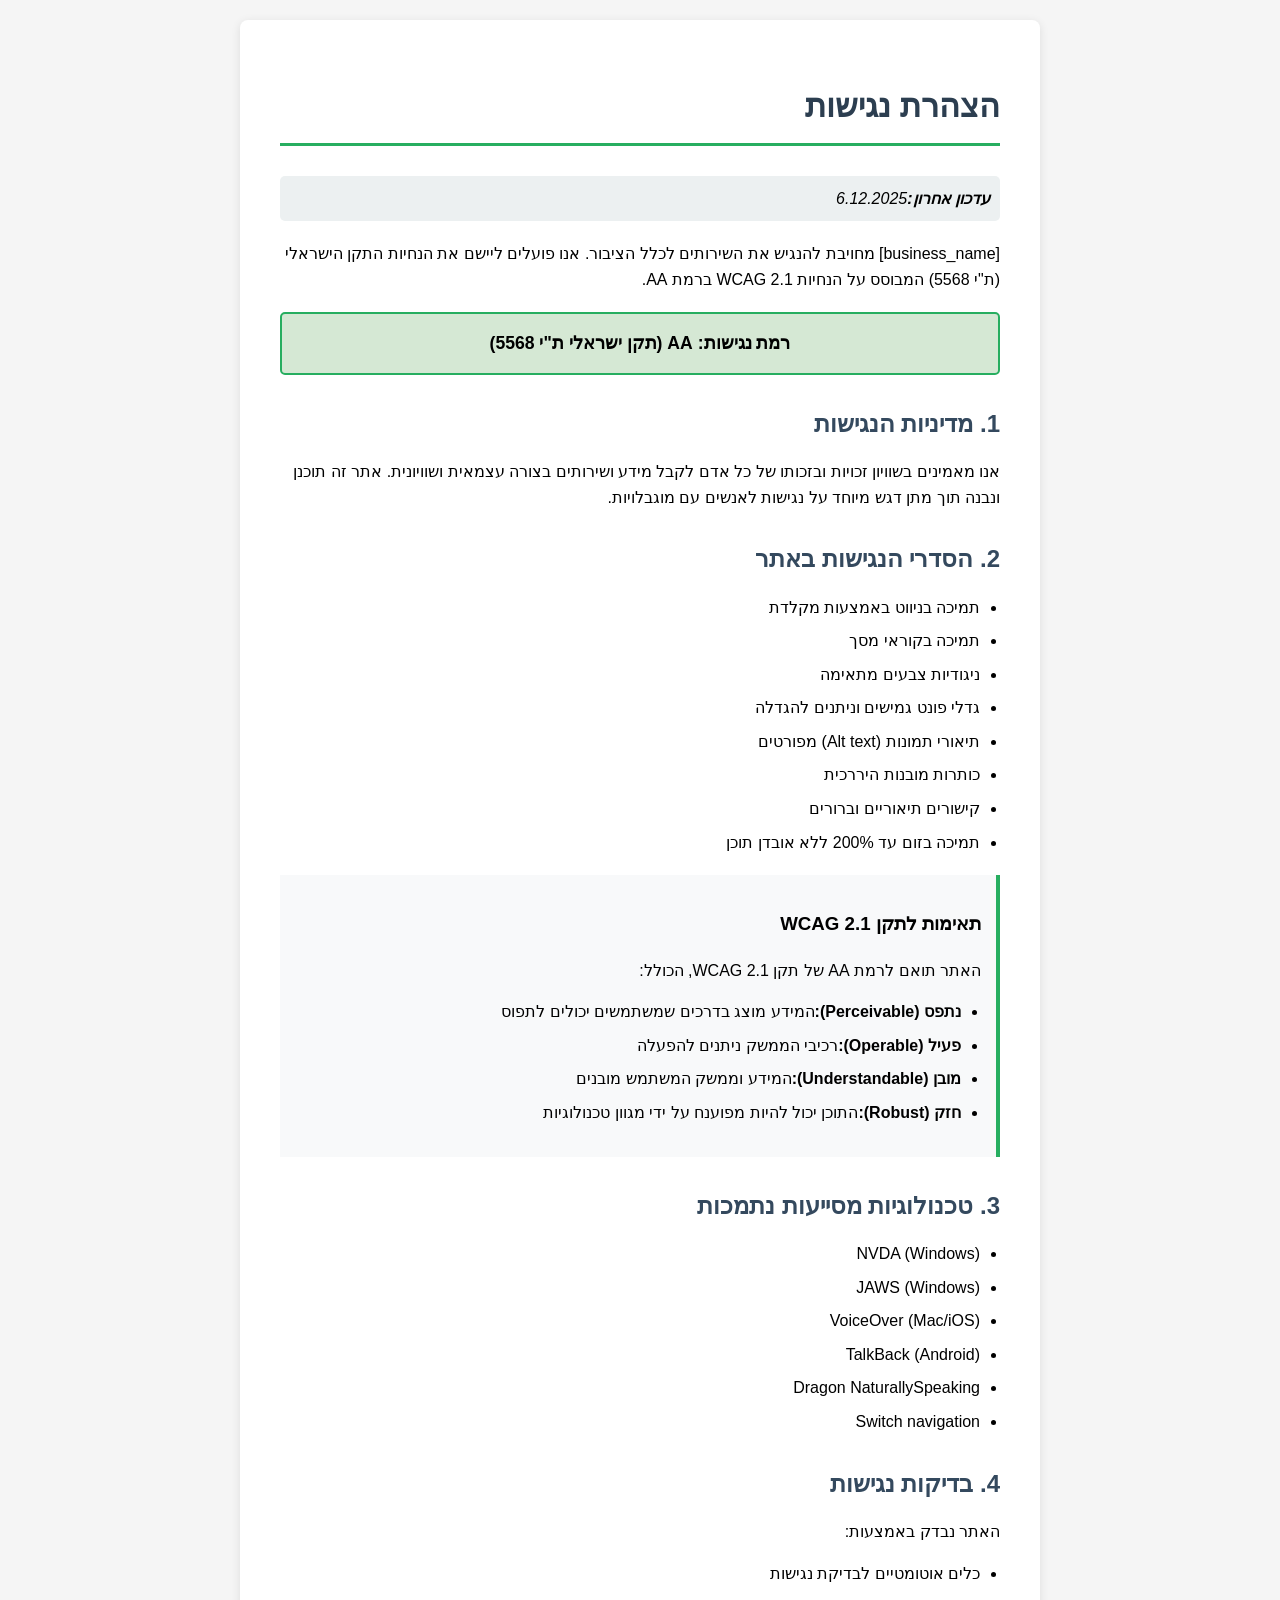
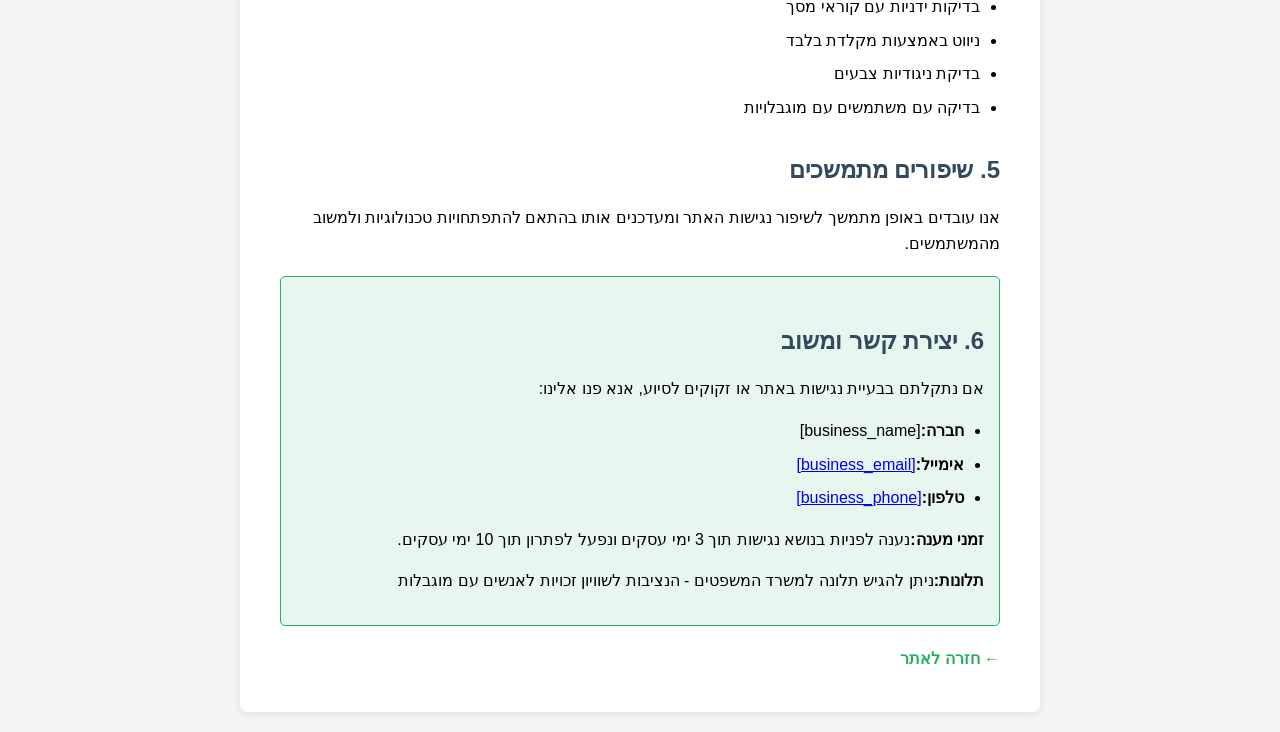
<file: public/accessibility.html>
<!doctype html><html dir="rtl" lang="he"><head><meta charset="UTF-8"><meta content="width=device-width,initial-scale=1" name="viewport"><title>הצהרת נגישות - [business_name]</title><style>body{font-family:'Segoe UI',Tahoma,Geneva,Verdana,sans-serif;line-height:1.6;max-width:800px;margin:0 auto;padding:20px;background-color:#f5f5f5;direction:rtl}.container{background:#fff;padding:40px;border-radius:8px;box-shadow:0 2px 10px rgba(0,0,0,.1)}h1{color:#2c3e50;border-bottom:3px solid #27ae60;padding-bottom:10px;margin-bottom:30px}h2{color:#34495e;margin-top:30px;margin-bottom:15px}.last-updated{background:#ecf0f1;padding:10px;border-radius:5px;margin-bottom:20px;font-style:italic}.contact-info{background:#e8f6f0;border:1px solid #27ae60;padding:15px;border-radius:5px;margin-top:20px}.compliance-level{background:#d5e8d4;border:2px solid #27ae60;padding:15px;border-radius:5px;margin:20px 0;text-align:center;font-weight:700;font-size:1.1em}ul{padding-right:20px}li{margin-bottom:8px}.back-link{display:inline-block;margin-top:20px;color:#27ae60;text-decoration:none;font-weight:700}.back-link:hover{text-decoration:underline}.wcag-info{background:#f8f9fa;border-right:4px solid #27ae60;padding:15px;margin:20px 0}</style></head><body><div class="container"><h1>הצהרת נגישות</h1><div class="last-updated"><strong>עדכון אחרון:</strong>6.12.2025</div><p>[business_name] מחויבת להנגיש את השירותים לכלל הציבור. אנו פועלים ליישם את הנחיות התקן הישראלי (ת"י 5568) המבוסס על הנחיות WCAG 2.1 ברמת AA.</p><div class="compliance-level">רמת נגישות: AA (תקן ישראלי ת"י 5568)</div><h2>1. מדיניות הנגישות</h2><p>אנו מאמינים בשוויון זכויות ובזכותו של כל אדם לקבל מידע ושירותים בצורה עצמאית ושוויונית. אתר זה תוכנן ונבנה תוך מתן דגש מיוחד על נגישות לאנשים עם מוגבלויות.</p><h2>2. הסדרי הנגישות באתר</h2><ul><li>תמיכה בניווט באמצעות מקלדת</li><li>תמיכה בקוראי מסך</li><li>ניגודיות צבעים מתאימה</li><li>גדלי פונט גמישים וניתנים להגדלה</li><li>תיאורי תמונות (Alt text) מפורטים</li><li>כותרות מובנות היררכית</li><li>קישורים תיאוריים וברורים</li><li>תמיכה בזום עד 200% ללא אובדן תוכן</li></ul><div class="wcag-info"><h3>תאימות לתקן WCAG 2.1</h3><p>האתר תואם לרמת AA של תקן WCAG 2.1, הכולל:</p><ul><li><strong>נתפס (Perceivable):</strong>המידע מוצג בדרכים שמשתמשים יכולים לתפוס</li><li><strong>פעיל (Operable):</strong>רכיבי הממשק ניתנים להפעלה</li><li><strong>מובן (Understandable):</strong>המידע וממשק המשתמש מובנים</li><li><strong>חזק (Robust):</strong>התוכן יכול להיות מפוענח על ידי מגוון טכנולוגיות</li></ul></div><h2>3. טכנולוגיות מסייעות נתמכות</h2><ul><li>NVDA (Windows)</li><li>JAWS (Windows)</li><li>VoiceOver (Mac/iOS)</li><li>TalkBack (Android)</li><li>Dragon NaturallySpeaking</li><li>Switch navigation</li></ul><h2>4. בדיקות נגישות</h2><p>האתר נבדק באמצעות:</p><ul><li>כלים אוטומטיים לבדיקת נגישות</li><li>בדיקות ידניות עם קוראי מסך</li><li>ניווט באמצעות מקלדת בלבד</li><li>בדיקת ניגודיות צבעים</li><li>בדיקה עם משתמשים עם מוגבלויות</li></ul><h2>5. שיפורים מתמשכים</h2><p>אנו עובדים באופן מתמשך לשיפור נגישות האתר ומעדכנים אותו בהתאם להתפתחויות טכנולוגיות ולמשוב מהמשתמשים.</p><div class="contact-info"><h2>6. יצירת קשר ומשוב</h2><p>אם נתקלתם בבעיית נגישות באתר או זקוקים לסיוע, אנא פנו אלינו:</p><ul><li><strong>חברה:</strong>[business_name]</li><li><strong>אימייל:</strong><a href="mailto:[business_email]">[business_email]</a></li><li><strong>טלפון:</strong><a href="tel:[business_phone]">[business_phone]</a></li></ul><p><strong>זמני מענה:</strong>נענה לפניות בנושא נגישות תוך 3 ימי עסקים ונפעל לפתרון תוך 10 ימי עסקים.</p><p><strong>תלונות:</strong>ניתן להגיש תלונה למשרד המשפטים - הנציבות לשוויון זכויות לאנשים עם מוגבלות</p></div><a href="/" class="back-link">← חזרה לאתר</a></div></body></html>
</file>
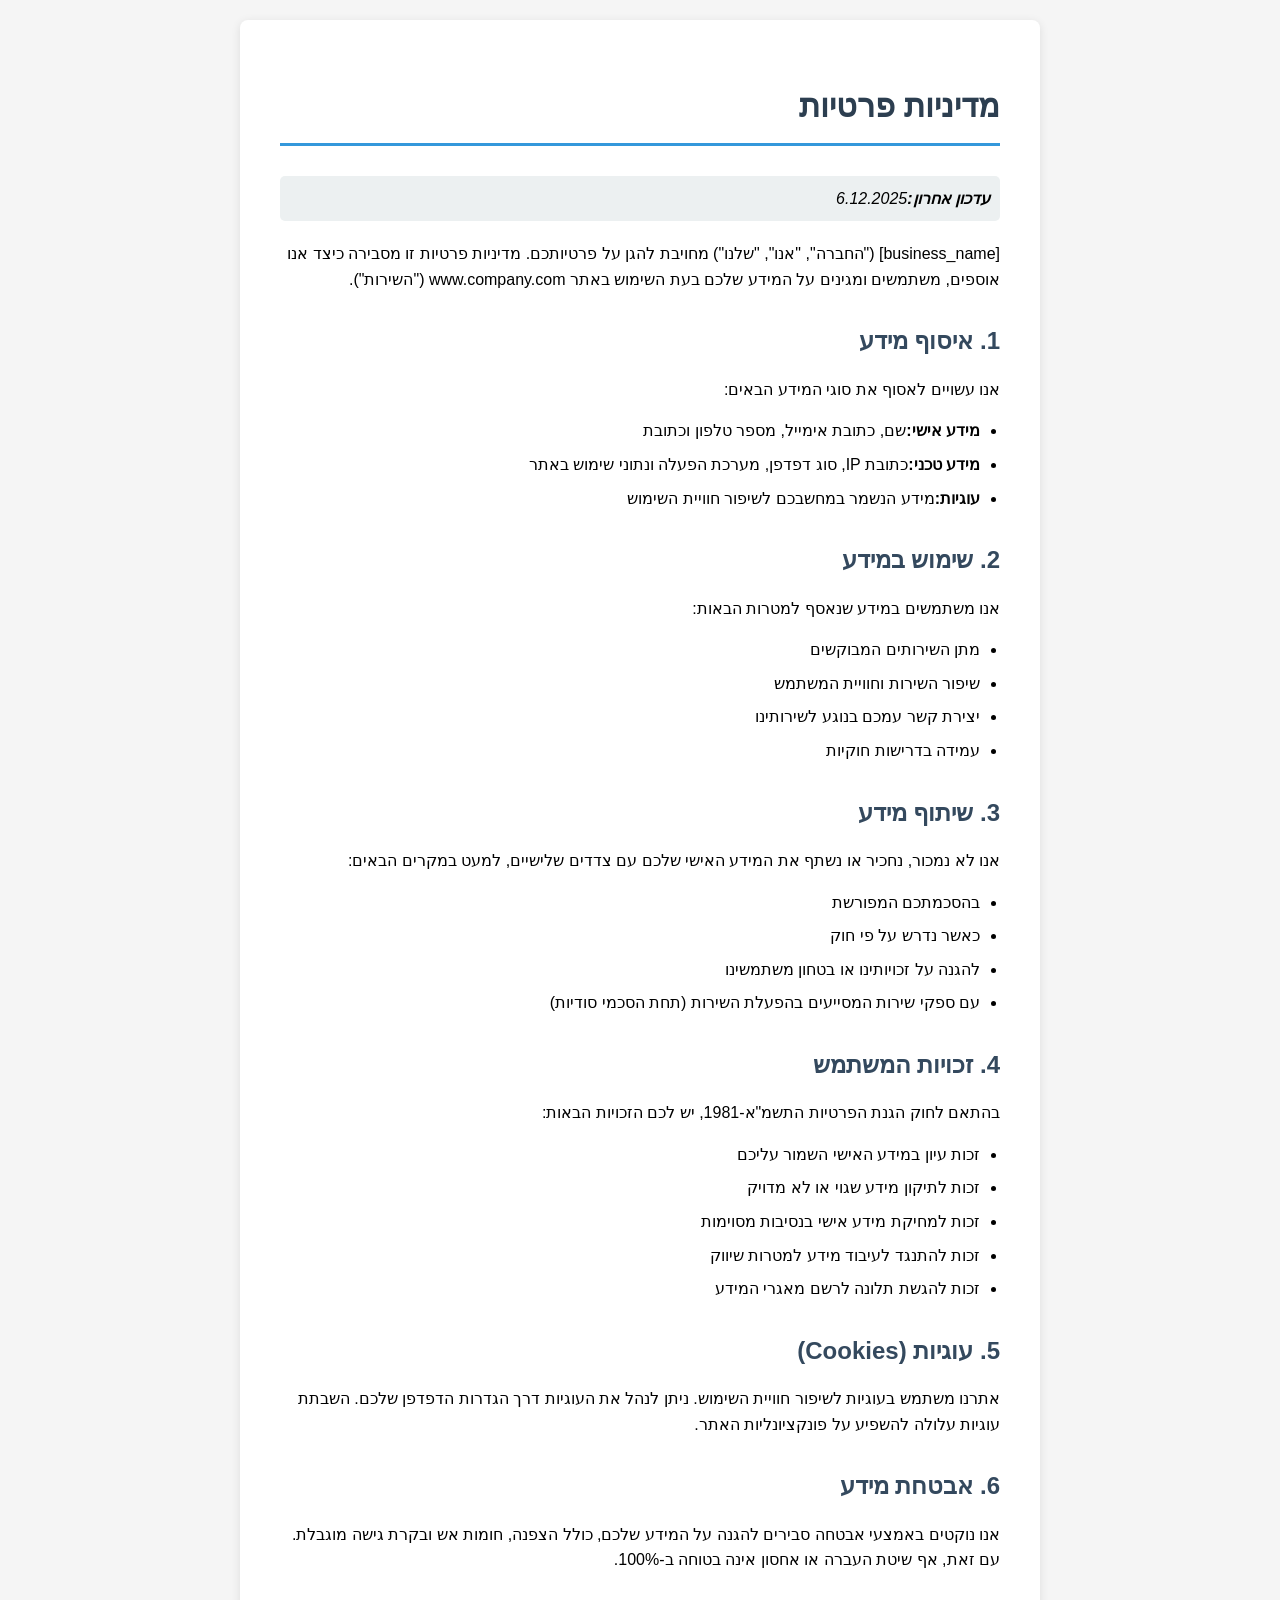
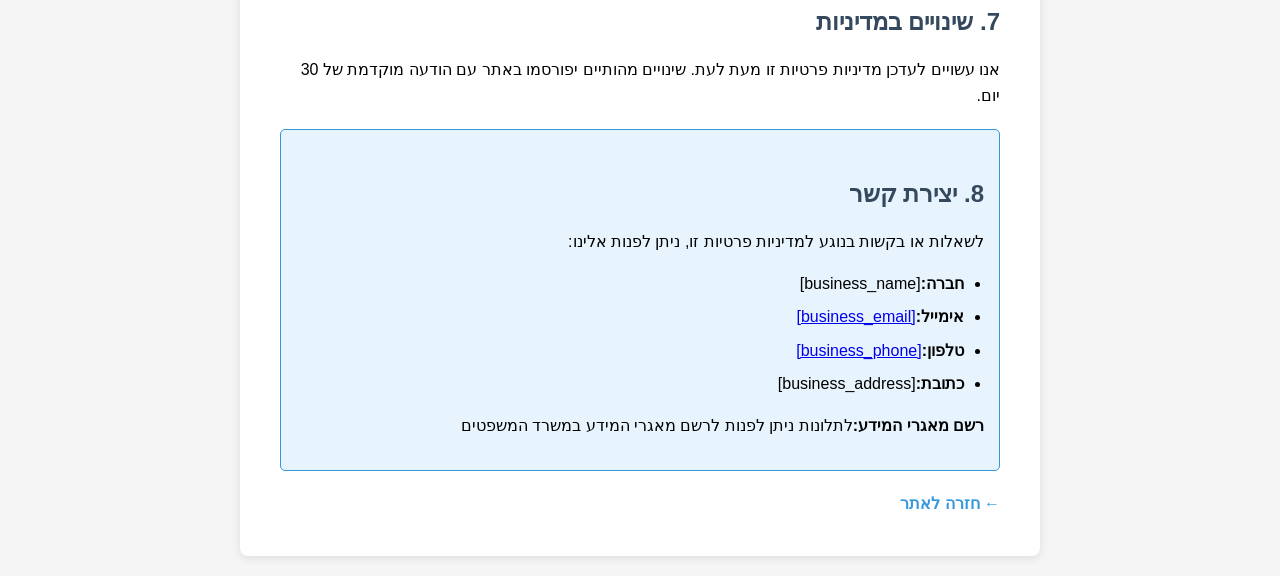
<file: public/privacy.html>
<!doctype html><html dir="rtl" lang="he"><head><meta charset="UTF-8"><meta content="width=device-width,initial-scale=1" name="viewport"><title>מדיניות פרטיות - [business_name]</title><style>body{font-family:'Segoe UI',Tahoma,Geneva,Verdana,sans-serif;line-height:1.6;max-width:800px;margin:0 auto;padding:20px;background-color:#f5f5f5;direction:rtl}.container{background:#fff;padding:40px;border-radius:8px;box-shadow:0 2px 10px rgba(0,0,0,.1)}h1{color:#2c3e50;border-bottom:3px solid #3498db;padding-bottom:10px;margin-bottom:30px}h2{color:#34495e;margin-top:30px;margin-bottom:15px}.last-updated{background:#ecf0f1;padding:10px;border-radius:5px;margin-bottom:20px;font-style:italic}.contact-info{background:#e8f4fd;border:1px solid #3498db;padding:15px;border-radius:5px;margin-top:20px}ul{padding-right:20px}li{margin-bottom:8px}.back-link{display:inline-block;margin-top:20px;color:#3498db;text-decoration:none;font-weight:700}.back-link:hover{text-decoration:underline}</style></head><body><div class="container"><h1>מדיניות פרטיות</h1><div class="last-updated"><strong>עדכון אחרון:</strong>6.12.2025</div><p>[business_name] ("החברה", "אנו", "שלנו") מחויבת להגן על פרטיותכם. מדיניות פרטיות זו מסבירה כיצד אנו אוספים, משתמשים ומגינים על המידע שלכם בעת השימוש באתר www.company.com ("השירות").</p><h2>1. איסוף מידע</h2><p>אנו עשויים לאסוף את סוגי המידע הבאים:</p><ul><li><strong>מידע אישי:</strong>שם, כתובת אימייל, מספר טלפון וכתובת</li><li><strong>מידע טכני:</strong>כתובת IP, סוג דפדפן, מערכת הפעלה ונתוני שימוש באתר</li><li><strong>עוגיות:</strong>מידע הנשמר במחשבכם לשיפור חוויית השימוש</li></ul><h2>2. שימוש במידע</h2><p>אנו משתמשים במידע שנאסף למטרות הבאות:</p><ul><li>מתן השירותים המבוקשים</li><li>שיפור השירות וחוויית המשתמש</li><li>יצירת קשר עמכם בנוגע לשירותינו</li><li>עמידה בדרישות חוקיות</li></ul><h2>3. שיתוף מידע</h2><p>אנו לא נמכור, נחכיר או נשתף את המידע האישי שלכם עם צדדים שלישיים, למעט במקרים הבאים:</p><ul><li>בהסכמתכם המפורשת</li><li>כאשר נדרש על פי חוק</li><li>להגנה על זכויותינו או בטחון משתמשינו</li><li>עם ספקי שירות המסייעים בהפעלת השירות (תחת הסכמי סודיות)</li></ul><h2>4. זכויות המשתמש</h2><p>בהתאם לחוק הגנת הפרטיות התשמ"א-1981, יש לכם הזכויות הבאות:</p><ul><li>זכות עיון במידע האישי השמור עליכם</li><li>זכות לתיקון מידע שגוי או לא מדויק</li><li>זכות למחיקת מידע אישי בנסיבות מסוימות</li><li>זכות להתנגד לעיבוד מידע למטרות שיווק</li><li>זכות להגשת תלונה לרשם מאגרי המידע</li></ul><h2>5. עוגיות (Cookies)</h2><p>אתרנו משתמש בעוגיות לשיפור חוויית השימוש. ניתן לנהל את העוגיות דרך הגדרות הדפדפן שלכם. השבתת עוגיות עלולה להשפיע על פונקציונליות האתר.</p><h2>6. אבטחת מידע</h2><p>אנו נוקטים באמצעי אבטחה סבירים להגנה על המידע שלכם, כולל הצפנה, חומות אש ובקרת גישה מוגבלת. עם זאת, אף שיטת העברה או אחסון אינה בטוחה ב-100%.</p><h2>7. שינויים במדיניות</h2><p>אנו עשויים לעדכן מדיניות פרטיות זו מעת לעת. שינויים מהותיים יפורסמו באתר עם הודעה מוקדמת של 30 יום.</p><div class="contact-info"><h2>8. יצירת קשר</h2><p>לשאלות או בקשות בנוגע למדיניות פרטיות זו, ניתן לפנות אלינו:</p><ul><li><strong>חברה:</strong>[business_name]</li><li><strong>אימייל:</strong><a href="mailto:[business_email]">[business_email]</a></li><li><strong>טלפון:</strong><a href="tel:[business_phone]">[business_phone]</a></li><li><strong>כתובת:</strong>[business_address]</li></ul><p><strong>רשם מאגרי המידע:</strong>לתלונות ניתן לפנות לרשם מאגרי המידע במשרד המשפטים</p></div><a href="/" class="back-link">← חזרה לאתר</a></div></body></html>
</file>
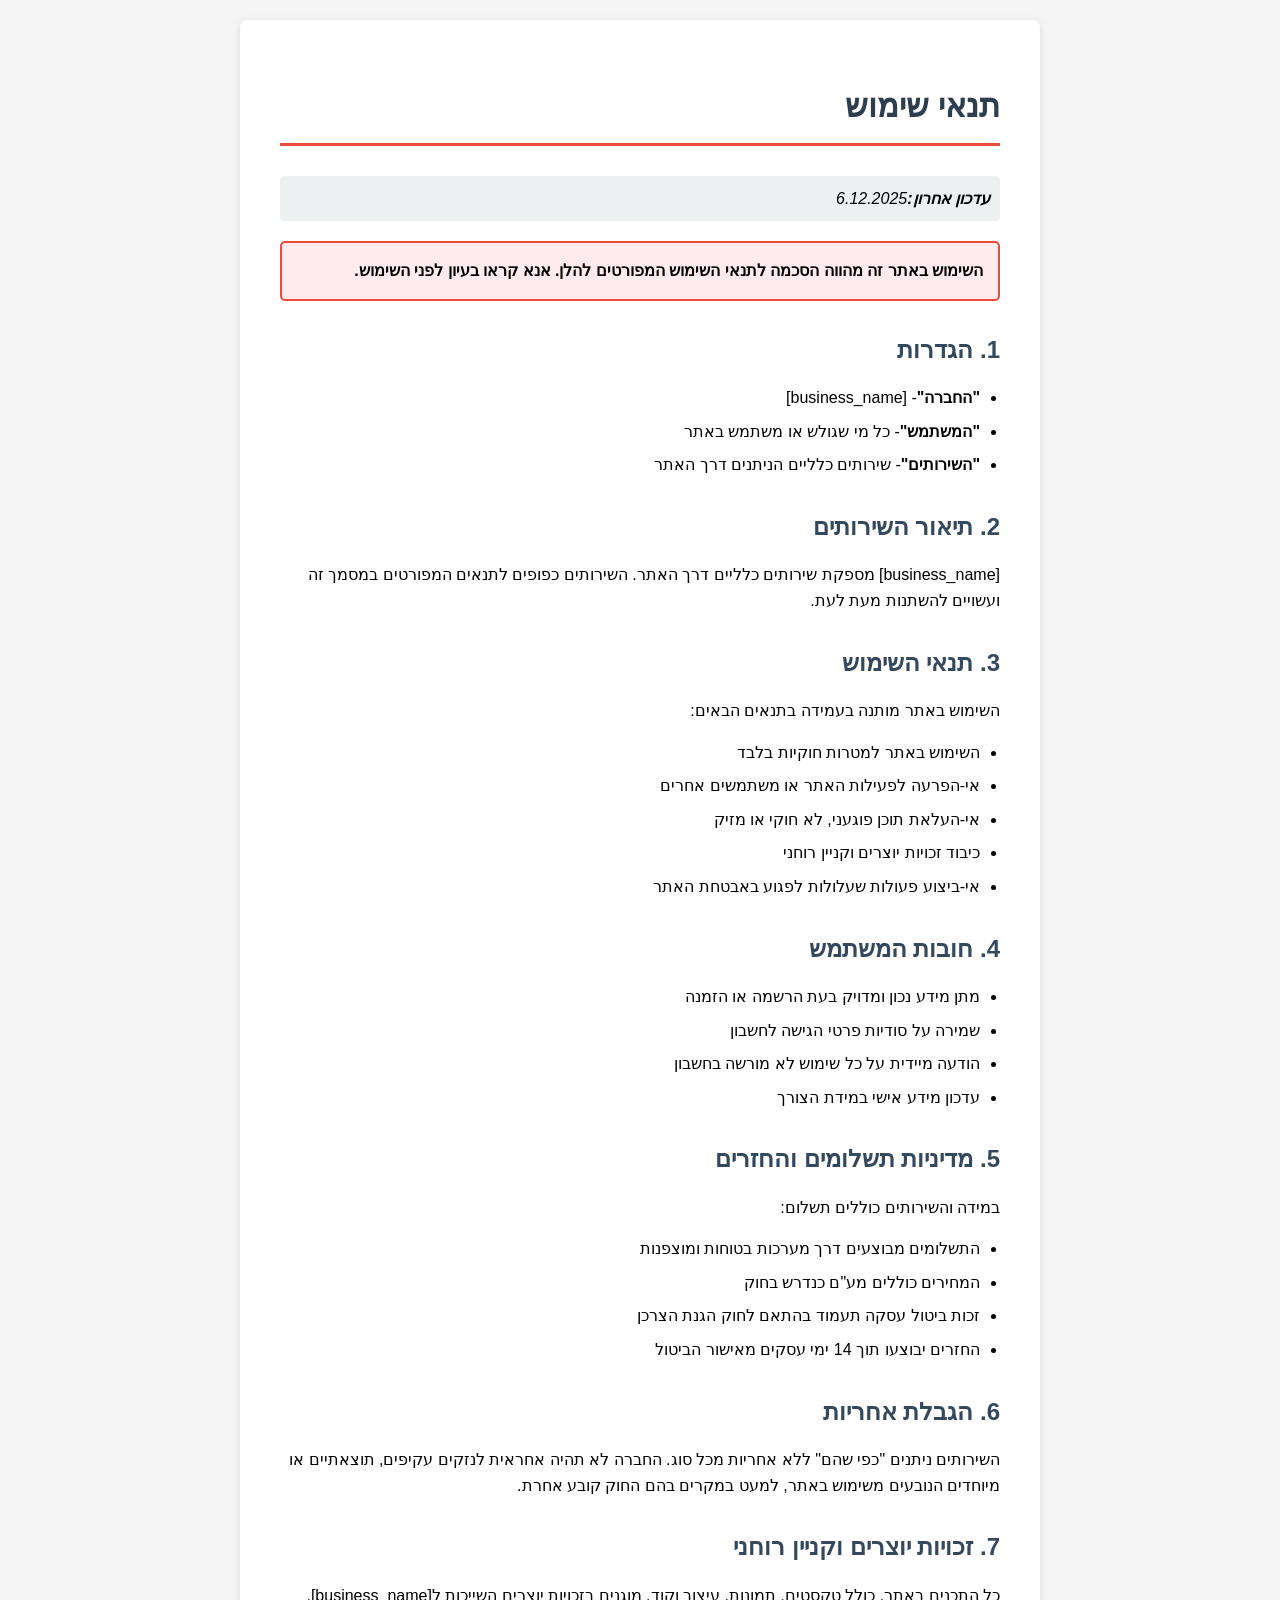
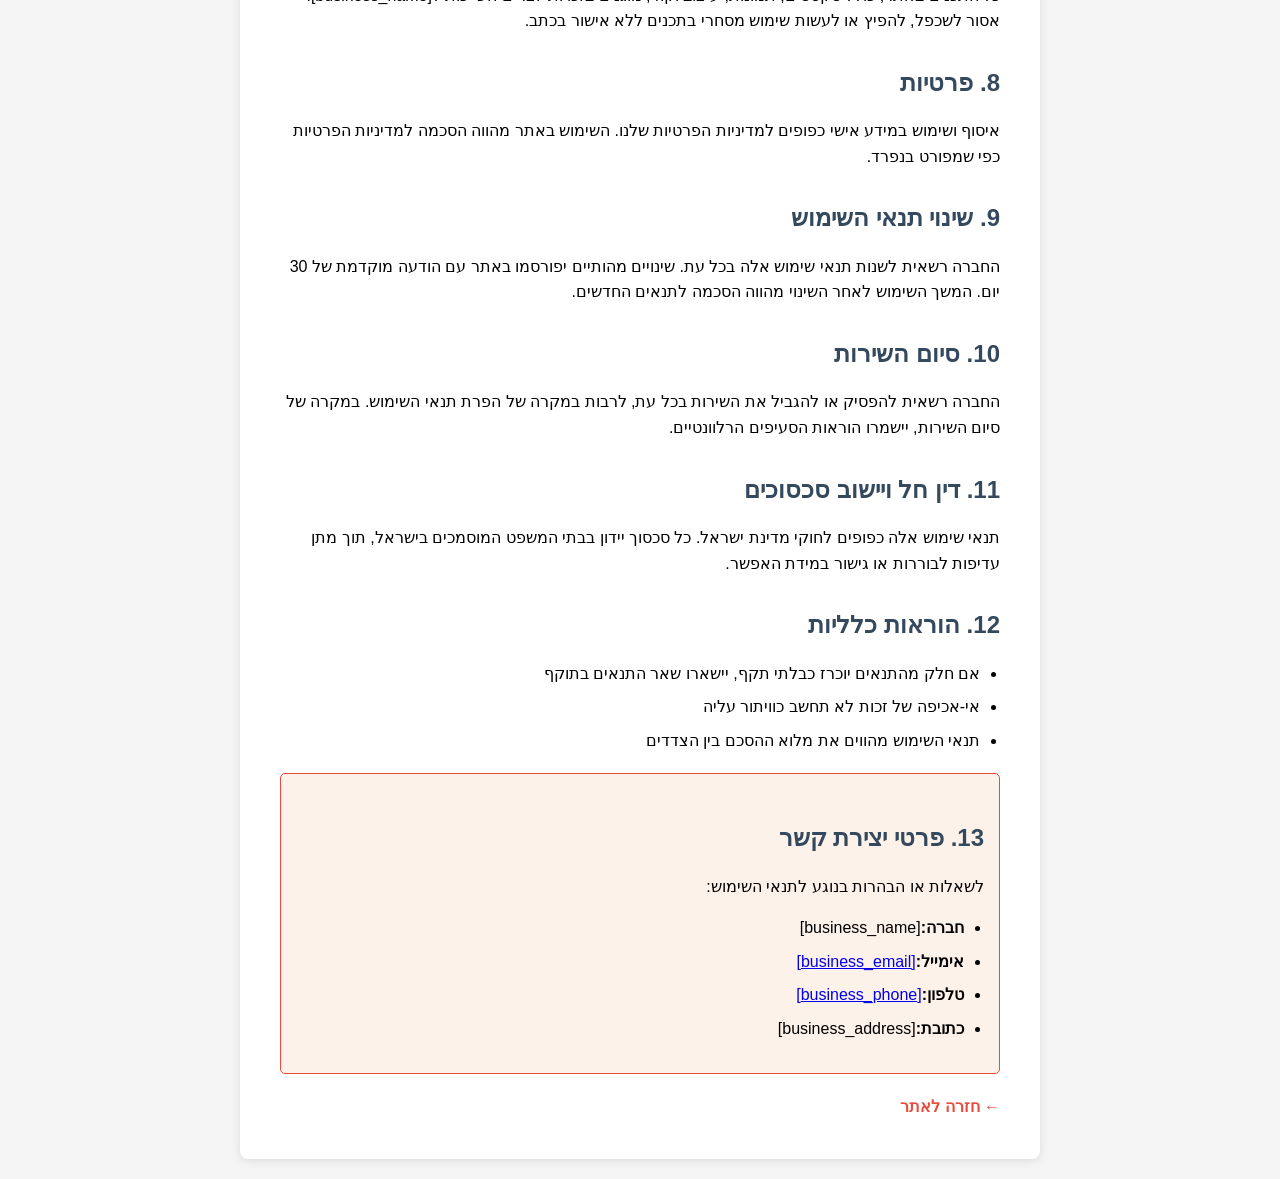
<file: public/terms.html>
<!doctype html><html dir="rtl" lang="he"><head><meta charset="UTF-8"><meta content="width=device-width,initial-scale=1" name="viewport"><title>תנאי שימוש - [business_name]</title><style>body{font-family:'Segoe UI',Tahoma,Geneva,Verdana,sans-serif;line-height:1.6;max-width:800px;margin:0 auto;padding:20px;background-color:#f5f5f5;direction:rtl}.container{background:#fff;padding:40px;border-radius:8px;box-shadow:0 2px 10px rgba(0,0,0,.1)}h1{color:#2c3e50;border-bottom:3px solid #e74c3c;padding-bottom:10px;margin-bottom:30px}h2{color:#34495e;margin-top:30px;margin-bottom:15px}.last-updated{background:#ecf0f1;padding:10px;border-radius:5px;margin-bottom:20px;font-style:italic}.contact-info{background:#fdf2e9;border:1px solid #e74c3c;padding:15px;border-radius:5px;margin-top:20px}.important-notice{background:#ffebee;border:2px solid #e74c3c;padding:15px;border-radius:5px;margin:20px 0;font-weight:700}ul{padding-right:20px}li{margin-bottom:8px}.back-link{display:inline-block;margin-top:20px;color:#e74c3c;text-decoration:none;font-weight:700}.back-link:hover{text-decoration:underline}</style></head><body><div class="container"><h1>תנאי שימוש</h1><div class="last-updated"><strong>עדכון אחרון:</strong>6.12.2025</div><div class="important-notice">השימוש באתר זה מהווה הסכמה לתנאי השימוש המפורטים להלן. אנא קראו בעיון לפני השימוש.</div><h2>1. הגדרות</h2><ul><li><strong>"החברה"</strong>- [business_name]</li><li><strong>"המשתמש"</strong>- כל מי שגולש או משתמש באתר</li><li><strong>"השירותים"</strong>- שירותים כלליים הניתנים דרך האתר</li></ul><h2>2. תיאור השירותים</h2><p>[business_name] מספקת שירותים כלליים דרך האתר. השירותים כפופים לתנאים המפורטים במסמך זה ועשויים להשתנות מעת לעת.</p><h2>3. תנאי השימוש</h2><p>השימוש באתר מותנה בעמידה בתנאים הבאים:</p><ul><li>השימוש באתר למטרות חוקיות בלבד</li><li>אי-הפרעה לפעילות האתר או משתמשים אחרים</li><li>אי-העלאת תוכן פוגעני, לא חוקי או מזיק</li><li>כיבוד זכויות יוצרים וקניין רוחני</li><li>אי-ביצוע פעולות שעלולות לפגוע באבטחת האתר</li></ul><h2>4. חובות המשתמש</h2><ul><li>מתן מידע נכון ומדויק בעת הרשמה או הזמנה</li><li>שמירה על סודיות פרטי הגישה לחשבון</li><li>הודעה מיידית על כל שימוש לא מורשה בחשבון</li><li>עדכון מידע אישי במידת הצורך</li></ul><h2>5. מדיניות תשלומים והחזרים</h2><p>במידה והשירותים כוללים תשלום:</p><ul><li>התשלומים מבוצעים דרך מערכות בטוחות ומוצפנות</li><li>המחירים כוללים מע"ם כנדרש בחוק</li><li>זכות ביטול עסקה תעמוד בהתאם לחוק הגנת הצרכן</li><li>החזרים יבוצעו תוך 14 ימי עסקים מאישור הביטול</li></ul><h2>6. הגבלת אחריות</h2><p>השירותים ניתנים "כפי שהם" ללא אחריות מכל סוג. החברה לא תהיה אחראית לנזקים עקיפים, תוצאתיים או מיוחדים הנובעים משימוש באתר, למעט במקרים בהם החוק קובע אחרת.</p><h2>7. זכויות יוצרים וקניין רוחני</h2><p>כל התכנים באתר, כולל טקסטים, תמונות, עיצוב וקוד, מוגנים בזכויות יוצרים השייכות ל[business_name]. אסור לשכפל, להפיץ או לעשות שימוש מסחרי בתכנים ללא אישור בכתב.</p><h2>8. פרטיות</h2><p>איסוף ושימוש במידע אישי כפופים למדיניות הפרטיות שלנו. השימוש באתר מהווה הסכמה למדיניות הפרטיות כפי שמפורט בנפרד.</p><h2>9. שינוי תנאי השימוש</h2><p>החברה רשאית לשנות תנאי שימוש אלה בכל עת. שינויים מהותיים יפורסמו באתר עם הודעה מוקדמת של 30 יום. המשך השימוש לאחר השינוי מהווה הסכמה לתנאים החדשים.</p><h2>10. סיום השירות</h2><p>החברה רשאית להפסיק או להגביל את השירות בכל עת, לרבות במקרה של הפרת תנאי השימוש. במקרה של סיום השירות, יישמרו הוראות הסעיפים הרלוונטיים.</p><h2>11. דין חל ויישוב סכסוכים</h2><p>תנאי שימוש אלה כפופים לחוקי מדינת ישראל. כל סכסוך יידון בבתי המשפט המוסמכים בישראל, תוך מתן עדיפות לבוררות או גישור במידת האפשר.</p><h2>12. הוראות כלליות</h2><ul><li>אם חלק מהתנאים יוכרז כבלתי תקף, יישארו שאר התנאים בתוקף</li><li>אי-אכיפה של זכות לא תחשב כוויתור עליה</li><li>תנאי השימוש מהווים את מלוא ההסכם בין הצדדים</li></ul><div class="contact-info"><h2>13. פרטי יצירת קשר</h2><p>לשאלות או הבהרות בנוגע לתנאי השימוש:</p><ul><li><strong>חברה:</strong>[business_name]</li><li><strong>אימייל:</strong><a href="mailto:[business_email]">[business_email]</a></li><li><strong>טלפון:</strong><a href="tel:[business_phone]">[business_phone]</a></li><li><strong>כתובת:</strong>[business_address]</li></ul></div><a href="/" class="back-link">← חזרה לאתר</a></div></body></html>
</file>
